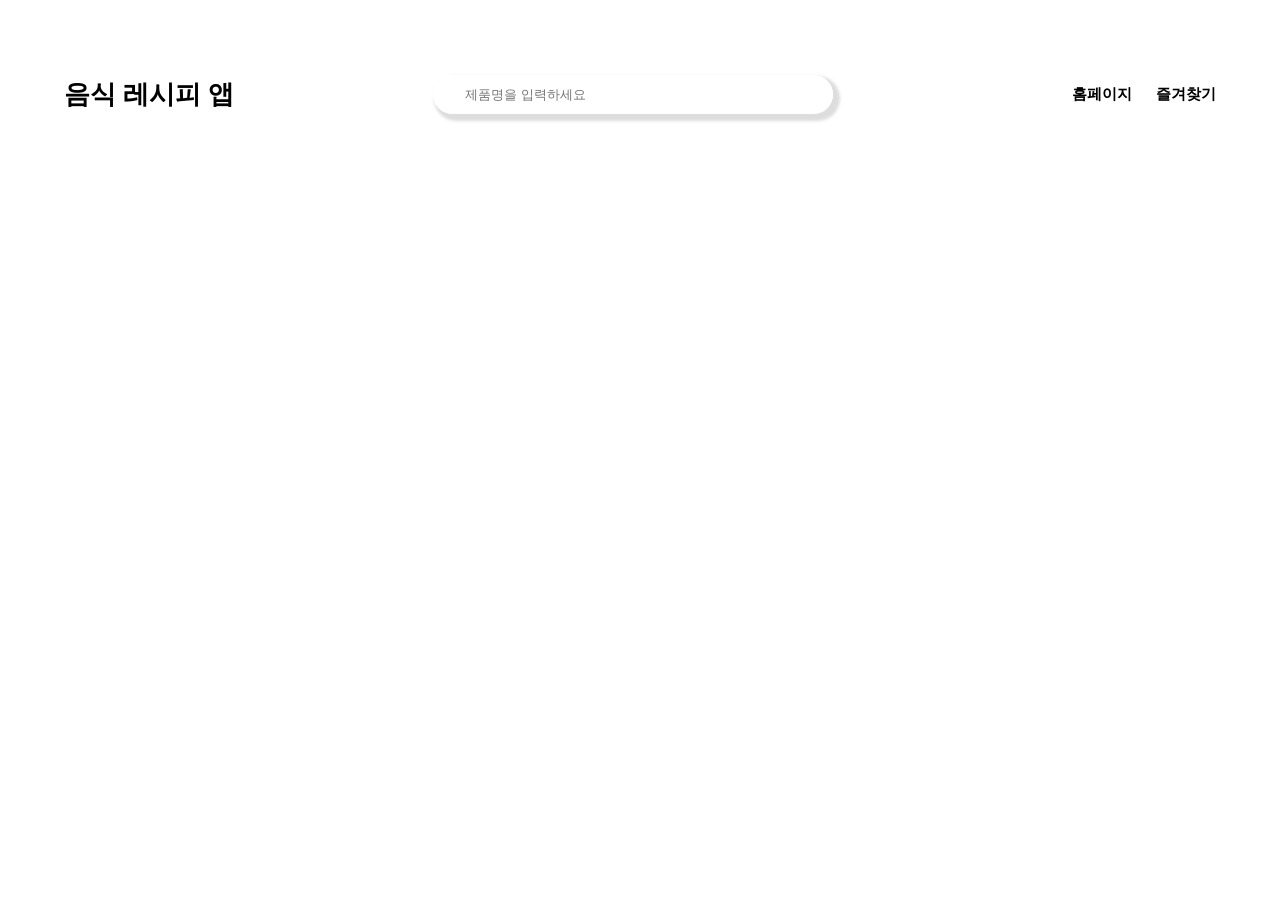
<file: index.html>
<!doctype html><html lang="en"><head><meta charset="utf-8"/><link rel="icon" href="/favicon.ico"/><meta name="viewport" content="width=device-width,initial-scale=1"/><meta name="theme-color" content="#000000"/><meta name="description" content="Web site created using create-react-app"/><link rel="apple-touch-icon" href="/logo192.png"/><link rel="manifest" href="/manifest.json"/><title>React App</title><script defer="defer" src="/static/js/main.a4b75073.js"></script><link href="/static/css/main.46e675a1.css" rel="stylesheet"></head><body><noscript>You need to enable JavaScript to run this app.</noscript><div id="root"></div></body></html>
</file>
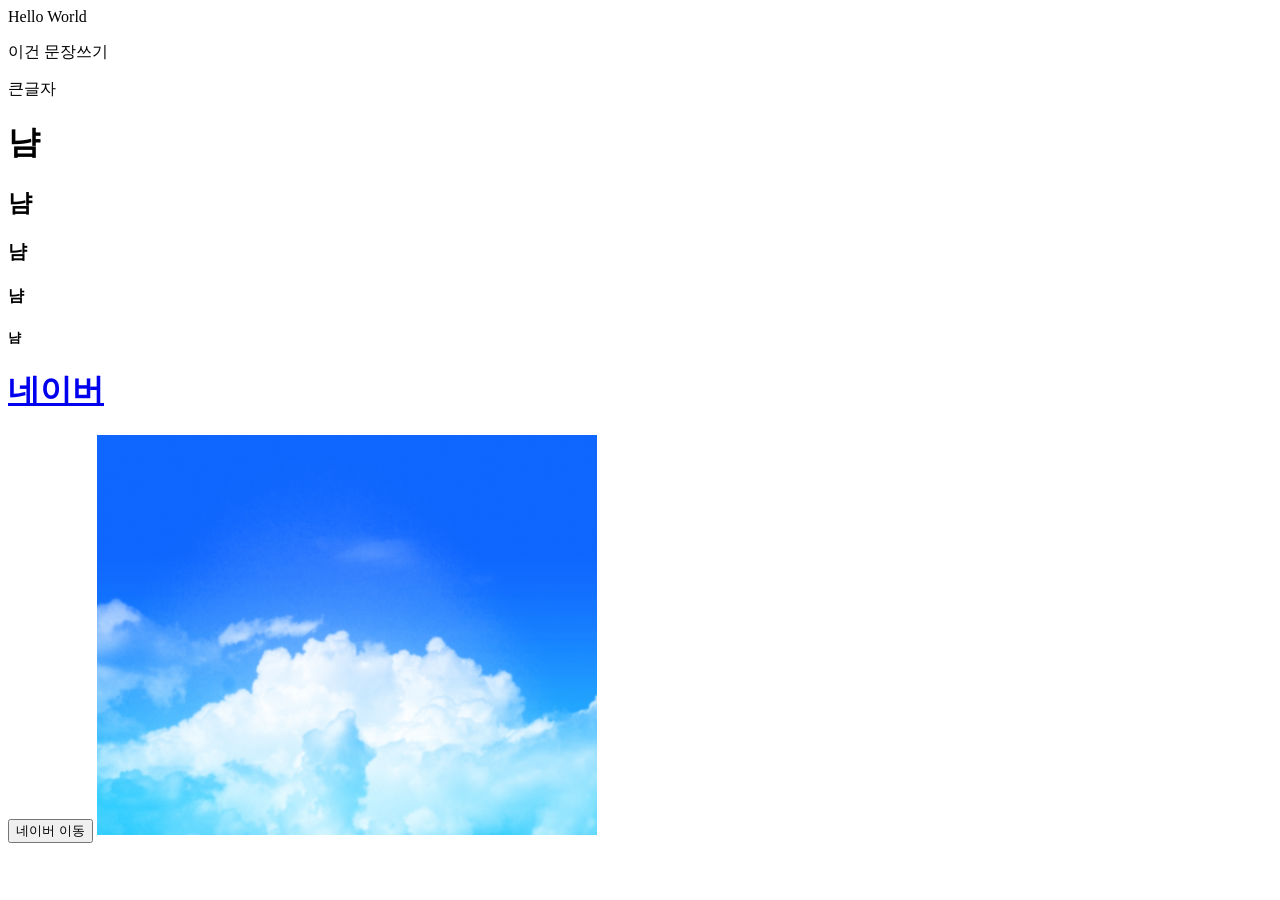
<file: layout0.html>
<!DOCTYPE html>
<html lang="en">
<head>
  <meta charset="UTF-8">
  <meta name="viewport" content="width=device-width, initial-scale=1.0">
  <title>new tap</title>
</head>
<body>
  Hello World
  <p>이건 문장쓰기</p>
  <div>큰글자</div>
  <h1>냠</h1>  <!--주석처리법-->
  <h2>냠</h2>
  <h3>냠</h3>
  <h4>냠</h1>
  <h5>냠</h5>
  <h1><a href="https://www.naver.com">네이버</a></h1>
  <a href="https://www.naver.com"><button>네이버 이동</button></a>
  <a href="https://www.naver.com"><img src="하늘.jpg" style="width:500px;height:400px;"></a>
  
</body>
</html>
</file>
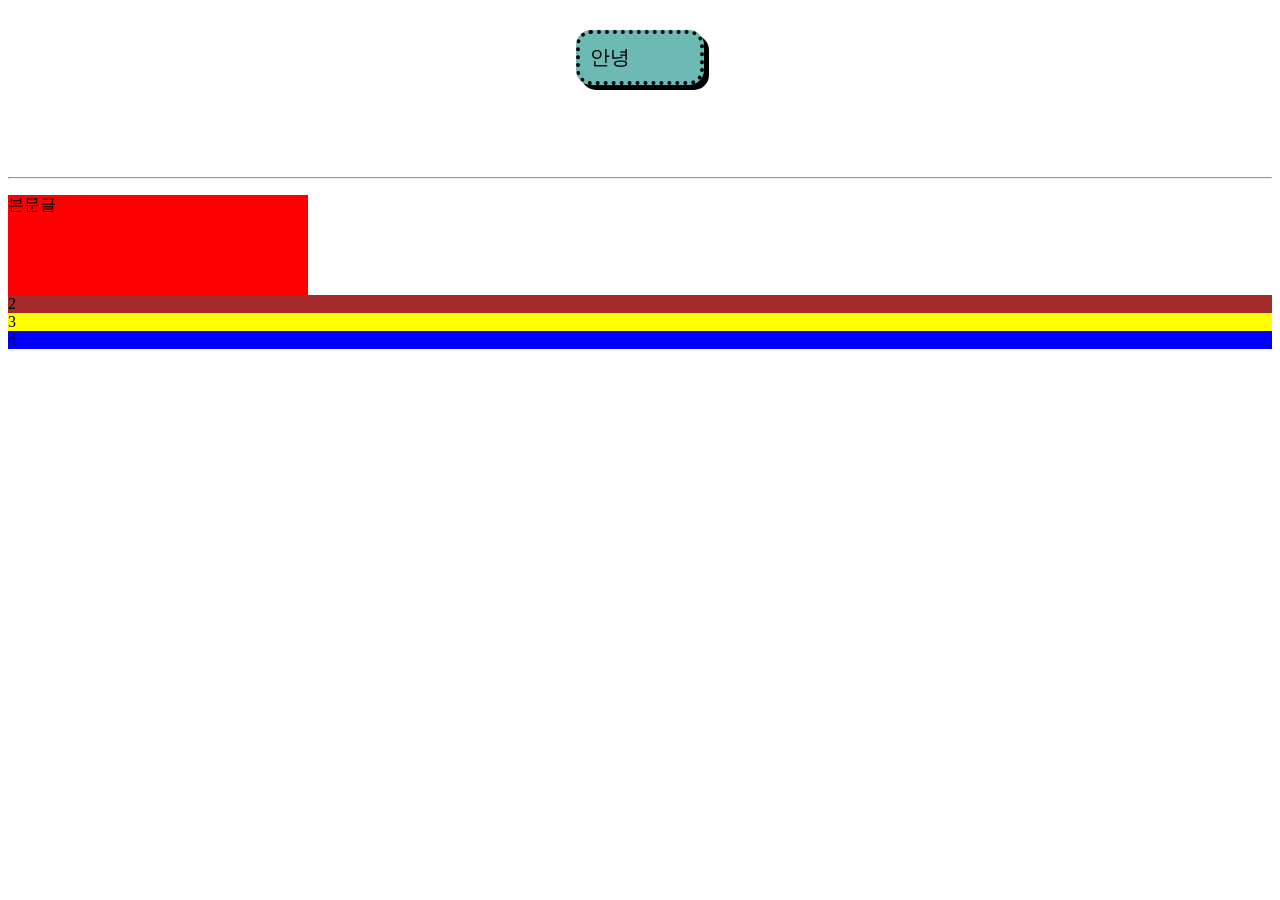
<file: layout2.html>
<!DOCTYPE html>
<html lang="ko">
<head>
  <meta charset="UTF-8">
  <meta name="viewport" content="width=device-width, initial-scale=1.0">
  <title>Document</title>
</head>
<body>
  <div style="background-color:#6db9b3; height:80; width:100px; border:4px dotted black; border-radius: 15px; font-size: 20px; margin:30px; padding:10px; display:block; margin-left: auto; margin-right: auto; box-shadow: 5px 5px ;">                                                                                                                                                                                                                                                                                                                                                                                                                                                                                                                                                                         
  안녕
  </div>
  <br><br><br>
  <hr>




  <div style="background-color: red; width:300px; height: 100px;">
  <p>본문글</p>
  </div>
  <div style="background-color: brown;">2</div>
  <div style="background-color: yellow;">3</div>
  <div style="background-color: blue;">4</div>
</body>
</html>
</file>
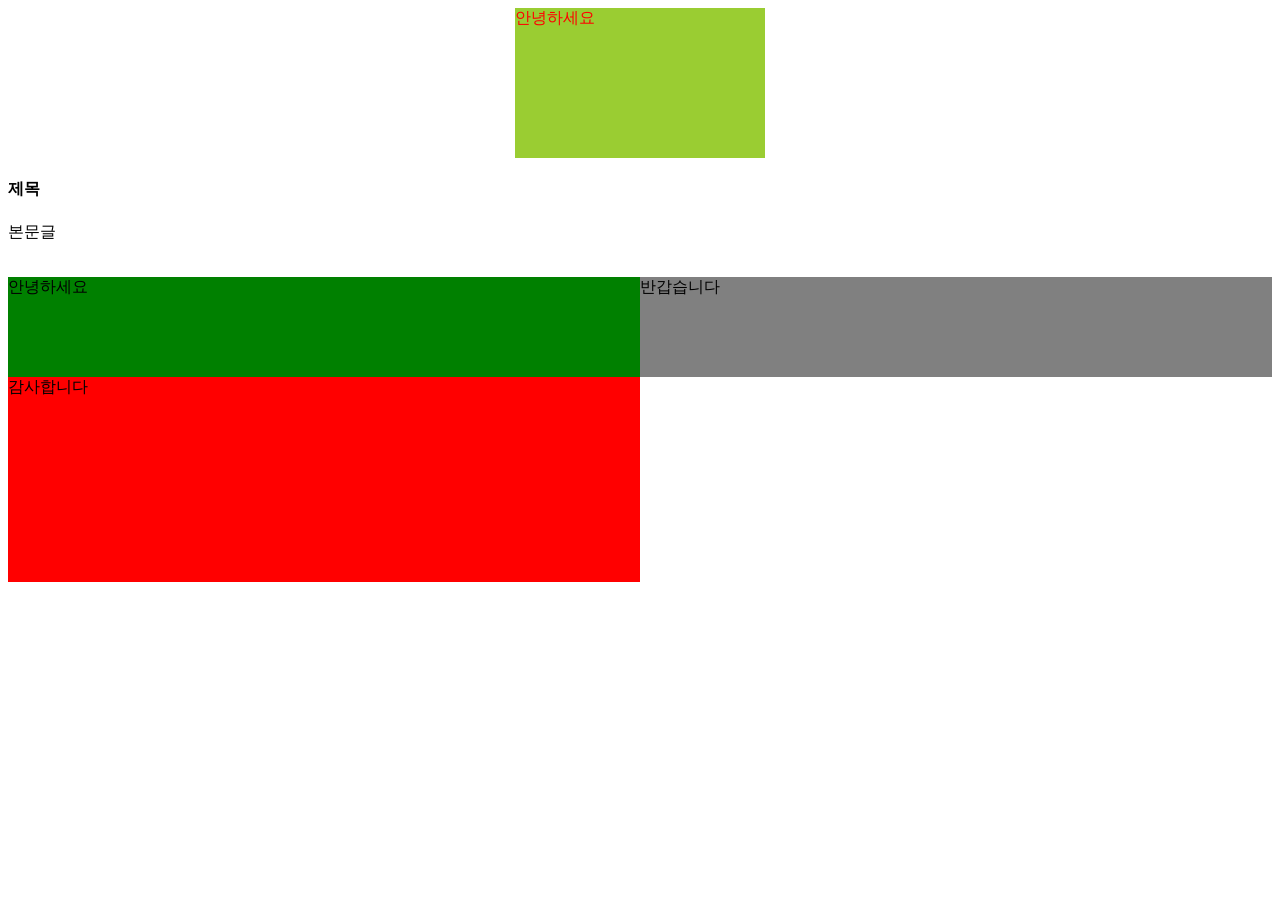
<file: layout3.html>
<!DOCTYPE html>
<html lang="ko">
<head>
  <meta charset="UTF-8">
  <meta name="viewport" content="width=device-width, initial-scale=1.0">
  <title>introduce</title>
  <!-- css연결 -->
  <link href="css/layout3.css" rel="stylesheet">
</head>
<body>
  <div class="style">안녕하세요</div>
  <h4>제목</h4>
  <p>본문글</p>
  <br> 
  <div style="background-color: green; width: 50%; height: 100px;float:left">안녕하세요</div>
  <div style="background-color: gray; width: 50%; height:100px;float:left">반갑습니다</div>
  <div style="clear:both;"></div>
  <div style="background-color: red; width: 50%; height: 205px;">감사합니다</div>

  

</body>
</html>
</file>
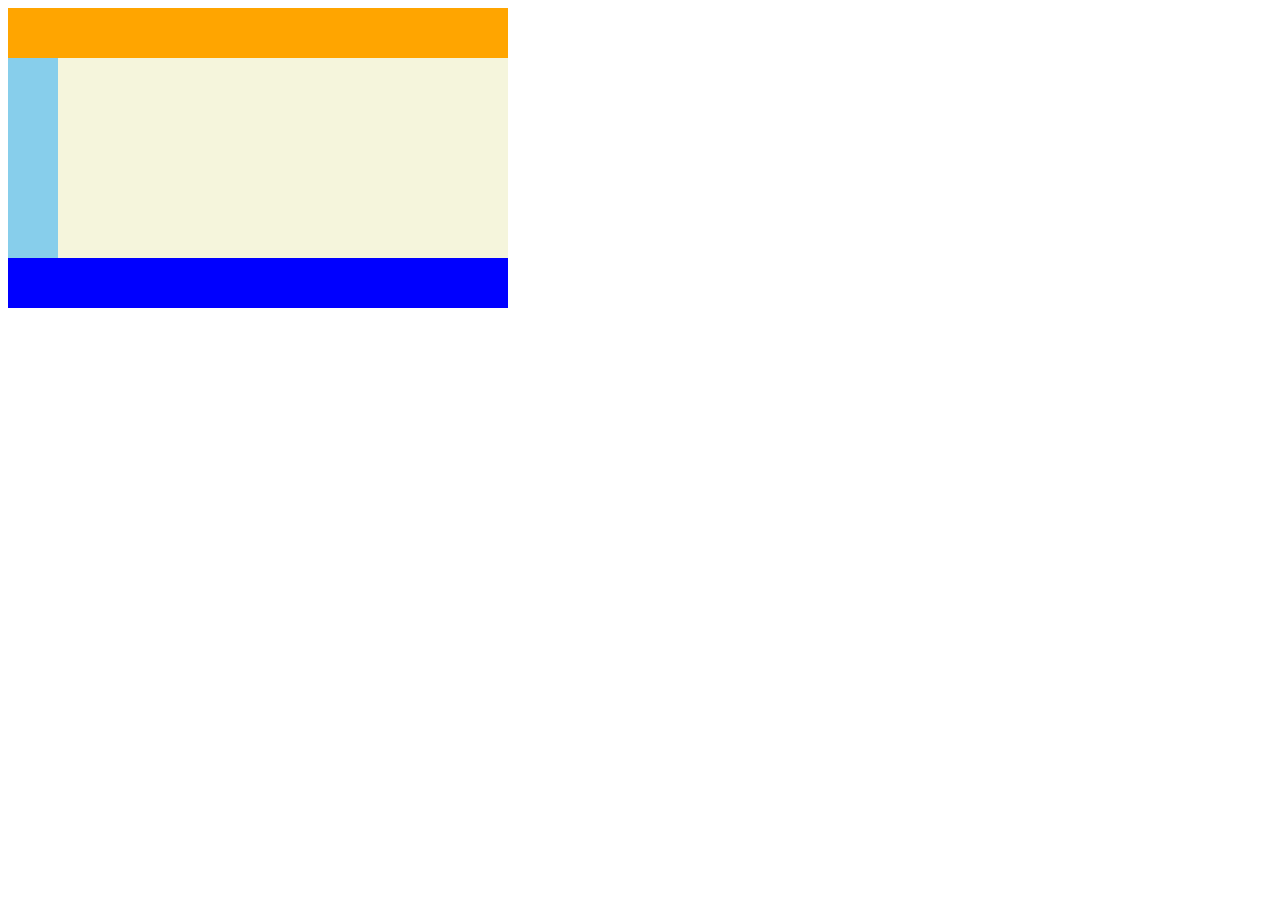
<file: layout4.html>
<!DOCTYPE html>
<html lang="en">
<head>
  <meta charset="UTF-8">
  <meta name="viewport" content="width=device-width, initial-scale=1.0">
  <title>Document</title>
</head>
<body>
  <div style="background-color: orange; height: 50px; width: 500px;"></div>
  <div style="background-color: skyblue; float: left; width:50px; height: 200px;"></div>
  <div style="background-color: beige; float: left; width:450px; height: 200px;"></div>
  <div style="clear: both;"></div>
  <div style="background-color: blue; height: 50px; width: 500px;"></div>
</body>
</html>
</file>
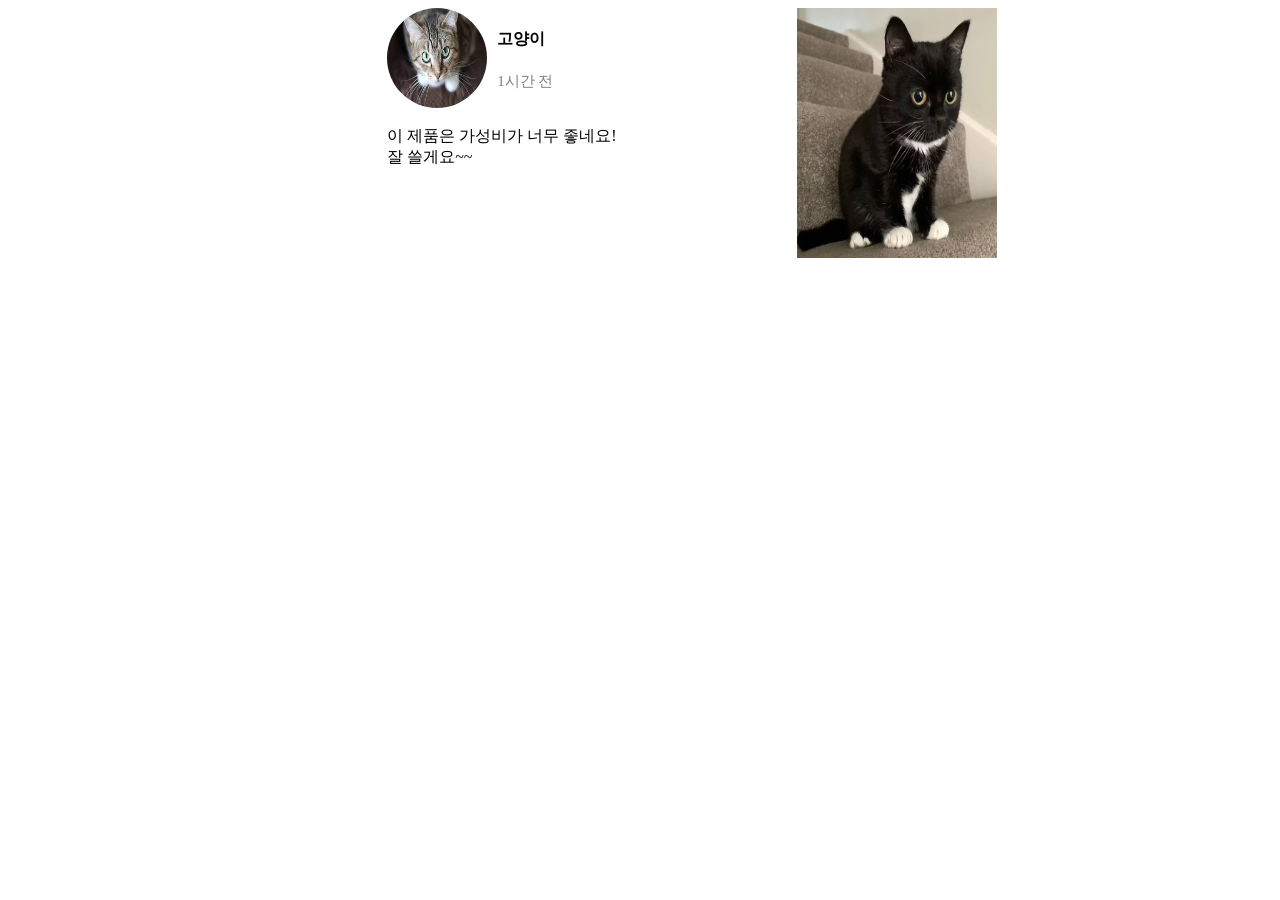
<file: layout6.html>
<!DOCTYPE html>
<html lang="ko">
<head>
  <meta charset="UTF-8">
  <meta name="viewport" content="width=device-width, initial-scale=1.0">
  <title>Document</title>
</head>
<body>
  <link href="css/layout6.css" rel="stylesheet">
  <div class="all">
    <div class="introduce">
      <img src="고양이2.jpg" class="cat2">
        <div class="pro">
          <h4>고양이</h4>
          <p style="font-size: 15px; color: gray;">1시간 전</p>
        </div>
        <div style="clear: both;">
        </div>
        <br>
        <div>이 제품은 가성비가 너무 좋네요!</div>
        <div>잘 쓸게요~~</div>
      </div>
    </div>
    <img src="고양이3.jpg" class="cat3">
  </div>
</body>
</html>
</file>
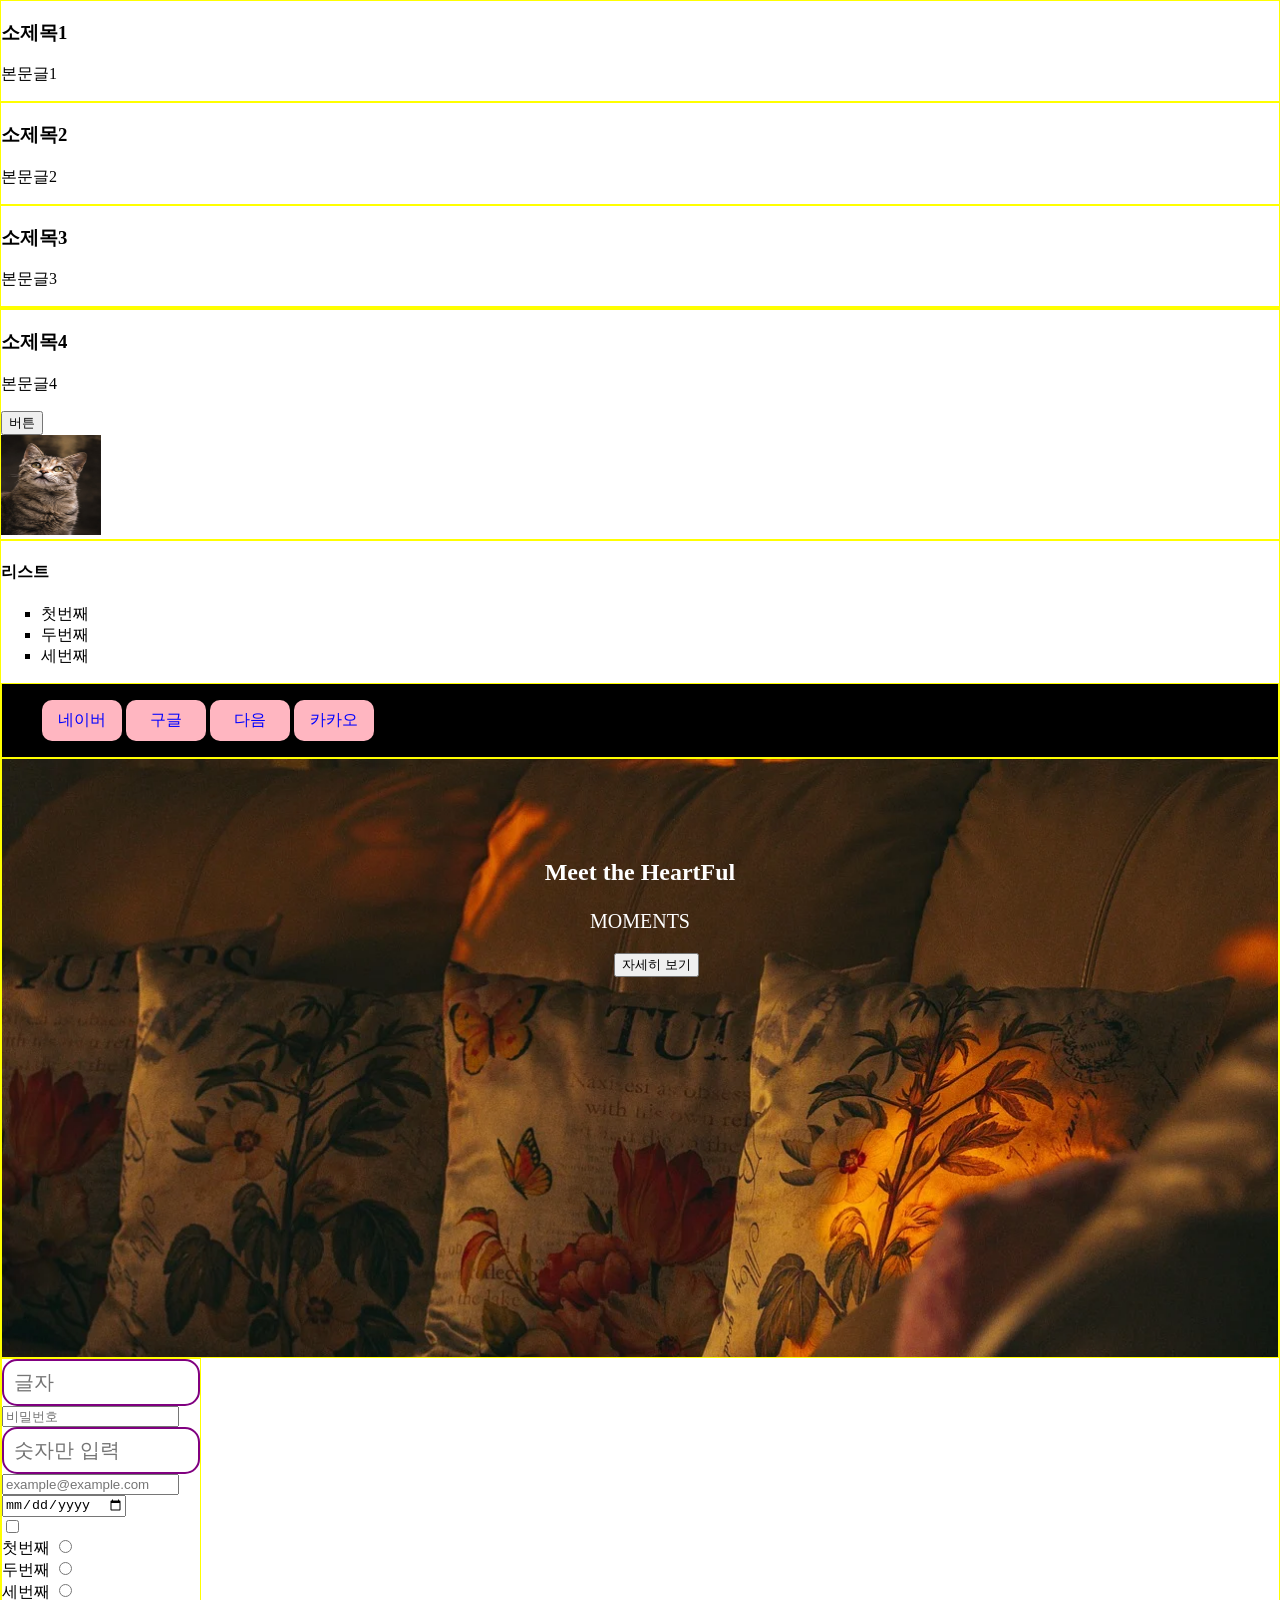
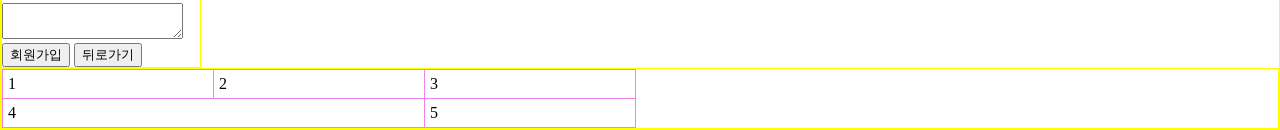
<file: layout8.html>
<!DOCTYPE html>
<html lang="ko">
<head>
  <meta charset="UTF-8">
  <meta name="viewport" content="width=device-width, initial-scale=1.0">
  <title>제목</title>
<link rel="stylesheet" href="css/layout8.css">
</head>
<body>
  <div>
    <h3>소제목1</h3>
    <p>본문글1</p>
  </div>
  <div style="float: left;">
    <h3>소제목2</h3>
    <p>본문글2</p>
  </div>
  <div style="float: left;">
    <h3>소제목3</h3>
    <p>본문글3</p>
  </div>
  <div style="clear: both;"></div>
  <div>
    <h3>소제목4</h3>
    <p>본문글4</p>
    <button>버튼</button>
    <br>
    <a href="https://www.naver.com/">
      <img src="고양이.jpg" style="width: 100px; height: 100px;">
    </a>
  </div>
  <div>
    <h4>리스트</h4>
    <ul style="list-style: square;">
      <li>첫번째</li>
      <li>두번째</li>
      <li>세번째</li>
    </ul>

  <div class="list">
    <ul class="nav">
      <li><a href="https://www.naver.com/">네이버</a></li>
      <li><a href="https://www.google.com/">구글</a></li>
      <li><a href="https://www.daum.net/">다음</a></li>
      <li><a href="https://www.kakao.com/">카카오</a></li>
    </ul>
  </div>
<div class="back-image">
  <h3 class="image-title">Meet the HeartFul</h3>
  <p class="image-content">MOMENTS</p>
  <button class="image-button">자세히 보기</button>
</div>

<div class="input-class">
  <form>
    <input type="text" placeholder="글자">
    <input type="password" placeholder="비밀번호">
    <input type="number" placeholder="숫자만 입력">
    <input type="email" placeholder="example@example.com">
    <input type="date" placeholder="날짜">
    <br>
    <input type="checkbox">
    <br>
    <label for="content1">첫번째</label>
    <input type="radio" name="bundle" id="content1">
    <br>
    <label for="content2">두번째</label>
    <input type="radio" name="bundle" id="content2">
    <br>
    <label for="content3">세번째</label>
    <input type="radio" name="bundle" id="content3">
    <br>
    <textarea></textarea>
    <input type="submit" value="회원가입">
    <input type="button" value="뒤로가기">
    </form>
</div>

<!--표: table/tr/td >>tr:행(가로), td:열(세로)-->
<div>
  <table class="my-table">
    <tr>
      <td>1</td>
      <td>2</td>
      <td>3</td>
    </tr>
    <tr>
      <td colspan="2">4</td>
      <td>5</td>
    </tr>
  </table>
</div>

</body>
</html>
</file>
<file: static/css/main.46e675a1.css>
body{-webkit-font-smoothing:antialiased;-moz-osx-font-smoothing:grayscale;font-family:-apple-system,BlinkMacSystemFont,Segoe UI,Roboto,Oxygen,Ubuntu,Cantarell,Fira Sans,Droid Sans,Helvetica Neue,sans-serif;margin:0}code{font-family:source-code-pro,Menlo,Monaco,Consolas,Courier New,monospace}div,input,textarea{box-sizing:border-box}a{color:#000;text-decoration:none}button{cursor:pointer}li{list-style-type:none}.base-container{background-color:#fff;color:#000;font-size:1.152rem;min-height:100vh;padding:24px}.home-container{display:flex;flex-wrap:wrap;gap:2.5rem;justify-content:center;margin:auto;padding:2rem 0}.no-item{color:gray;font-size:1.25rem;font-weight:800;text-align:center}.guide-button{background-color:#000;border-radius:10px;color:#fff;font-size:.857rem;padding:.75rem 2rem}@media (max-width:1024px){.no-item{font-size:2.25rem}}@media (max-width:768px){.home-container{max-width:640px}}.detail-item-container{background-color:#ffffffbd;border:2px solid #000;border-radius:1rem;box-shadow:0 10px 15px -3px #0000001a,4px 6px -2px #0000000d;display:flex;flex-direction:column;gap:1.25rem;overflow:hidden;padding:1.25rem;width:20rem}.img-box{align-items:center;border-radius:.75rem;height:10rem;justify-content:center;overflow:hidden}.img-box,.img-style{display:flex}.text-publisher{font-size:1.2rem;font-weight:600}.text-title{color:#000;font-size:1.5rem;margin:16px 0;overflow:hidden;text-overflow:ellipsis;white-space:nowrap}.link-detail{background-color:#000;border-radius:10px;box-shadow:0 4px 6px -1px #0000001a,0 2px 4px -1px #0009;color:#fff;display:inline-block;font-size:15px;letter-spacing:1.5px;padding:.6rem 1.5rem}.detailes-container{grid-gap:2.5rem;display:grid;gap:2.5rem;grid-template-columns:repeat(1,1fr);margin:auto;max-width:100%;padding:2.5rem 0}.img-container{grid-row-start:2}.img-container:hover .img-style{transform:scale(1.05)}.img-wrapper{border:.5px solid #000;border-radius:12px;height:27rem;overflow:hidden;position:relative}.img-style{display:block;height:100%;object-fit:cover;transition:transform .5s;width:100%}.content-container{display:flex;flex-direction:column;gap:12px}.text-publisher{color:green;color:#000;font-weight:700;overflow:hidden;text-overflow:ellipsis;white-space:nowrap}.favorites-btn{background-color:#000;border-radius:10px;box-shadow:0 4px 6px -1px #0000001a,0 2px 4px -1px #0009;color:#fff;display:inline-block;font-size:15px;letter-spacing:1.5px;padding:.6rem 1.5rem}.recipe-title{color:#000;font-weight:600}.recipe-content{display:flex;flex-direction:column;gap:8px}@media (min-width:1024px){.detailes-container{grid-template-columns:repeat(2,1fr)}.img-container{grid-row-start:auto}}.favorites-container{display:flex;flex-wrap:wrap;gap:2.5rem;justify-content:center;margin:auto;padding:2rem 0}.no-item-style{color:gray;font-size:1.25rem;font-weight:800;text-align:center}@media (max-width:768px){.favorites-container{max-width:640px}}.nav-flex-container{align-items:center;display:flex;gap:1.25rem;justify-content:space-between;margin:auto;max-width:1152px;padding:32px 0}.nav-logo{color:#000;font-size:1.6rem;font-weight:700}.nav-search-input{background-color:#ffffffbf;border:none;border-radius:999px;box-shadow:4px 4px 3px 3px #79787840;outline:none;padding:.75rem 2rem;transition:box-shadow .3s;width:300px}.nav-search-input:focus{box-shadow:4px 4px 3px 3px #00000040}.nav-link-ul{display:flex;font-size:15px;font-weight:700;gap:1.5rem}.nav-link-li{color:#000;transition:color .3s}.nav-link-li:hover{color:#9e8c69}@media (min-width:1024px){.nav-flex-container{gap:0}.nav-search-input{width:400px}}
/*# sourceMappingURL=main.46e675a1.css.map*/
</file>
<file: css/layout3.css>
.style
{
  background-color: yellowgreen;
  color: red;
  width: 250px;
  height: 150px;
  display: block;
  margin-left: auto;
  margin-right: auto;
  font-weight: 300;
}
</file>
<file: css/layout6.css>
.all
{
  display: block; 
  margin-left: auto; 
  margin-right: auto; 
  width: 40%;
}

.cat2
{
  border-radius: 50%; 
  float: left; 
  width: 100px; 
  height: 100px; 
  margin-right: 10px;
}

.cat3
{
  width:200px; 
  height:250px; 
  float: left;
}

.introduce
{
  float:left
}

.pro
{
  float: left; width: 300px;
}
</file>
<file: css/layout8.css>
body
{
  margin: 0;
}

div
{
  border: 1px solid yellow;
  width: 100%;
  box-sizing: border-box;
}

.nav li
{
  display: inline-block;
  width: 60px;
  background-color: lightpink;
  border-radius: 10px;
  text-align: center;
  padding: 10px;
}

.list
{
  background-color: black;
}

a,
a:link,
a:visited,
a:hover,
a:active,
a:focus
{
  text-decoration: none;
  color: blue;
  font-size: 16px;
}

a:hover
{
  text-decoration: none;
  color: green;
  font-size: 16px;
}

.back-image
{
  background-image: url(../images/침대.webp);
  width: 100%;
  height: 600px;
  background-repeat: no-repeat;
  background-size: cover;
  position: relative;
}

.image-title
{
  color: white;
  font-size: 24px;
  text-align: center;
  margin-top: 100px;
}

.image-content
{
  color: white;
  font-size: 20px;
  text-align: center;
}

.image-button
{
  /*
    position: relative > 원래 위치를 기준으로 이동
    position: absolute > (relative인)부모를 기준으로 이동
  */
  position: absolute;
  left: 48%;
}

.input-class
{
  width: 200px;
  
}

.input-class input
{
  box-sizing: border-box;
}

.input-class input[type=text],
.input-class input[type=number]
{
  width: 100%;
  padding: 10px;
  font-size: 20px;
  border: 2px solid purple;
  border-radius: 15px;
}

.my-table
{
  border-collapse: collapse; 
}

.my-table tr td
{
  border: 1px solid violet;
  border-spacing: 0;
  padding: 5px;
  width: 200px;
}
</file>
